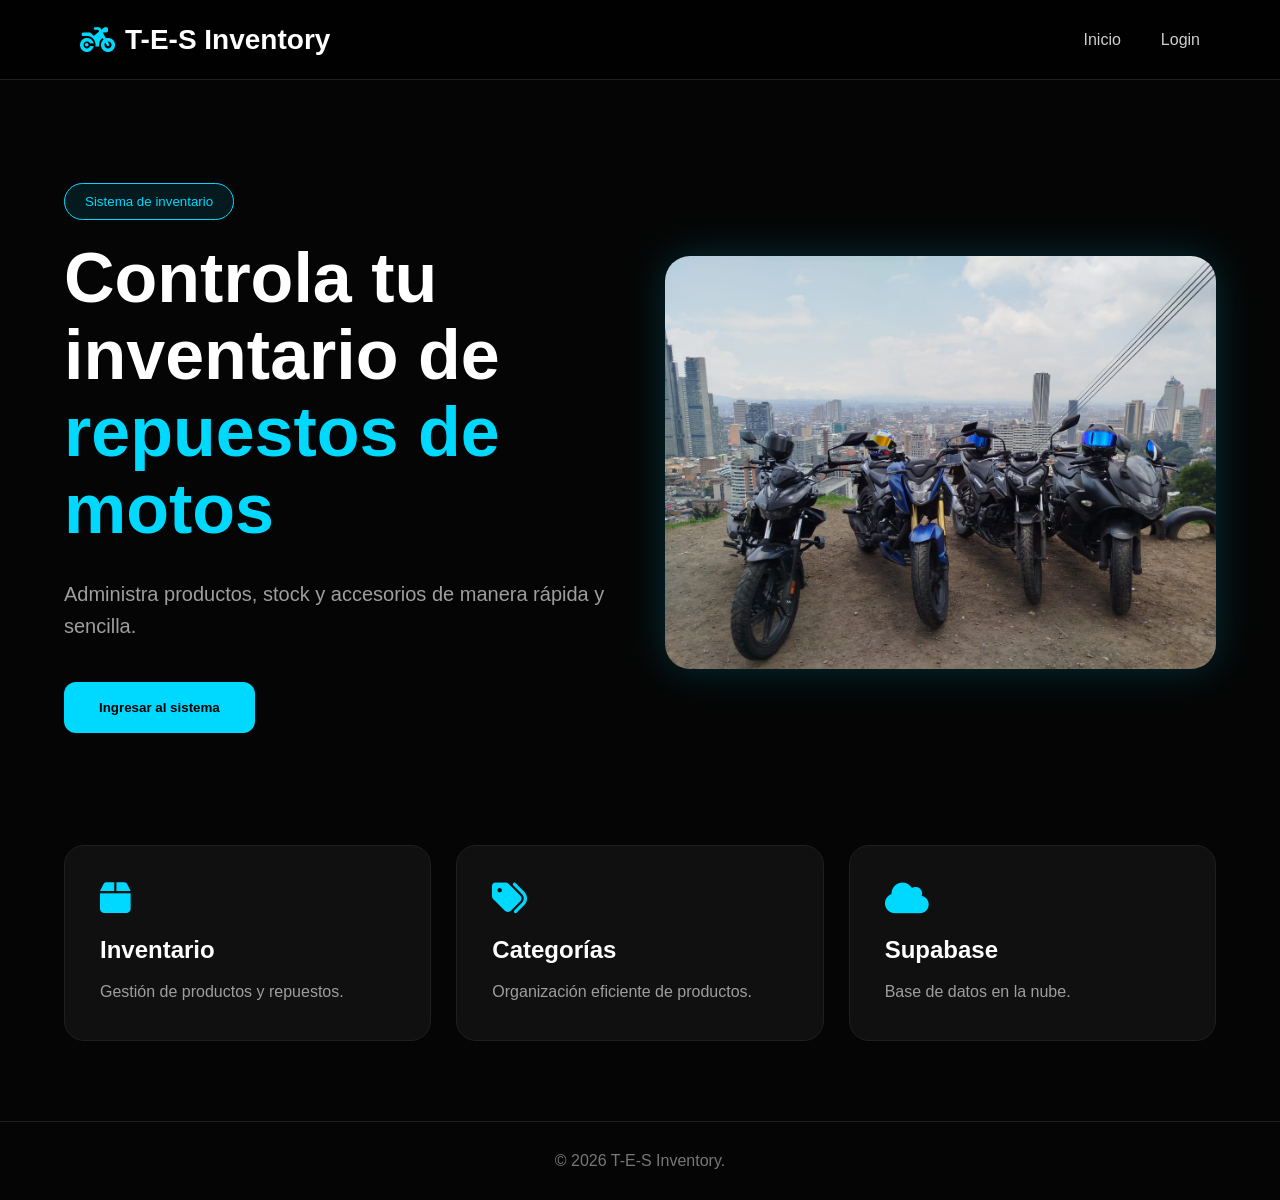
<file: index.html>
<!DOCTYPE html>
<html lang="es">

<head>

    <meta charset="UTF-8">
    <meta name="viewport" content="width=device-width, initial-scale=1.0">

    <title>MotoParts Inventory</title>

    <link rel="stylesheet" href="css/styles.css">

    <link
    rel="stylesheet"
    href="https://cdnjs.cloudflare.com/ajax/libs/font-awesome/6.5.2/css/all.min.css"/>
    <meta name="Author" name="Estiven, tomas, sebastian">

</head>

<body>

    <header class="navbar">

        <figure class="logo">

            <i class="fa-solid fa-motorcycle"></i>

            <figcaption>
                T-E-S Inventory
            </figcaption>

        </figure>

        <nav>

            <ul class="menu">

                <li>
                    <a href="index.html">
                        Inicio
                    </a>
                </li>

                <li>
                    <a href="login.html">
                        Login
                    </a>
                </li>

            </ul>

        </nav>

    </header>

    <main>

        <section class="hero">

            <article class="hero-text">

                <small class="tag">
                    Sistema de inventario
                </small>

                <h1>
                    Controla tu inventario de
                    <span>
                        repuestos de motos
                    </span>
                </h1>

                <p>
                    Administra productos, stock y accesorios
                    de manera rápida y sencilla.
                </p>

                <nav class="buttons">

                    <a href="login.html">

                        <button class="btn-primary">

                            Ingresar al sistema

                        </button>

                    </a>

                </nav>

            </article>

            <figure class="hero-image">

                <img
                src="./WhatsApp Image 2026-05-08 at 2.46.13 PM.jpeg"
                alt="Moto">

            </figure>

        </section>

        <section class="cards">

            <article class="card">

                <i class="fa-solid fa-box"></i>

                <h2>
                    Inventario
                </h2>

                <p>
                    Gestión de productos y repuestos.
                </p>

            </article>

            <article class="card">

                <i class="fa-solid fa-tags"></i>

                <h2>
                    Categorías
                </h2>

                <p>
                    Organización eficiente de productos.
                </p>

            </article>

            <article class="card">

                <i class="fa-solid fa-cloud"></i>

                <h2>
                    Supabase
                </h2>

                <p>
                    Base de datos en la nube.
                </p>

            </article>

        </section>

    </main>

    <footer class="footer">

        <p>
            © 2026 T-E-S Inventory.
        </p>

    </footer>

</body>

</html>
</file>
<file: css/styles.css>
/* RESET */
*{
    margin: 0;
    padding: 0;
    box-sizing: border-box;
}

/* BODY */
body{
    background: #050505;
    color: white;
    font-family: Arial, Helvetica, sans-serif;
}

/* IMAGENES */
img{
    width: 100%;
    display: block;
}

/* LINKS */
a{
    text-decoration: none;
}

/* NAVBAR */
.navbar{
    width: 100%;
    height: 80px;

    display: flex;
    justify-content: space-between;
    align-items: center;

    padding: 0 80px;

    border-bottom: 1px solid #1f1f1f;

    background: rgba(0,0,0,0.7);

    backdrop-filter: blur(10px);
}

/* LOGO */
.logo{
    display: flex;
    align-items: center;
    gap: 10px;

    font-size: 28px;
    font-weight: bold;
}

.logo i{
    color: #00d9ff;
}

/* MENU */
.menu{
    display: flex;
    gap: 40px;

    list-style: none;
}

.menu a{
    color: #cfcfcf;
    transition: 0.3s;
}

.menu a:hover{
    color: #00d9ff;
}

/* HERO */
.hero{
    width: 90%;
    margin: auto;

    min-height: 85vh;

    display: flex;
    align-items: center;
    justify-content: space-between;

    gap: 50px;
}

/* HERO TEXT */
.hero-text{
    flex: 1;
}

.tag{
    background: rgba(0,217,255,0.1);

    border: 1px solid #00d9ff;

    color: #00d9ff;

    padding: 10px 20px;

    border-radius: 50px;
}

/* TITULO */
.hero-text h1{
    font-size: 70px;

    line-height: 1.1;

    margin-top: 30px;
}

.hero-text h1 span{
    color: #00d9ff;
}

/* TEXTO */
.hero-text p{
    margin-top: 30px;

    color: #9e9e9e;

    font-size: 20px;

    line-height: 1.6;
}

/* BOTONES */
.buttons{
    margin-top: 40px;
}

.btn-primary{
    background: #00d9ff;

    color: black;

    border: none;

    padding: 18px 35px;

    border-radius: 12px;

    font-weight: bold;

    cursor: pointer;

    transition: 0.3s;
}

.btn-primary:hover{
    transform: translateY(-3px);

    box-shadow: 0 0 20px #00d9ff;
}

.btn-secondary{
    background: transparent;

    border: 1px solid #333;

    color: white;

    padding: 18px 35px;

    border-radius: 12px;

    margin-top: 15px;

    cursor: pointer;
}

/* IMAGEN */
.hero-image{
    flex: 1;
}

.hero-image img{
    border-radius: 25px;

    box-shadow: 0 0 40px rgba(0,217,255,0.2);
}

/* CARDS */
.cards{
    width: 90%;

    margin: auto;

    display: grid;

    grid-template-columns: repeat(3,1fr);

    gap: 25px;

    margin-bottom: 80px;
}

/* CARD */
.card{
    background: #101010;

    border: 1px solid #1f1f1f;

    padding: 35px;

    border-radius: 20px;

    transition: 0.3s;
}

.card:hover{
    transform: translateY(-5px);

    border-color: #00d9ff;
}

.card i{
    color: #00d9ff;

    font-size: 35px;

    margin-bottom: 20px;
}

.card h2{
    margin-bottom: 15px;
}

.card p{
    color: #9e9e9e;

    line-height: 1.6;
}

/* LOGIN */
.login-container{
    width: 100%;
    min-height: 100vh;

    display: flex;
    justify-content: center;
    align-items: center;
}

/* LOGIN CARD */
.login-card{
    width: 400px;

    background: #101010;

    border: 1px solid #1f1f1f;

    padding: 40px;

    border-radius: 20px;

    text-align: center;
}

.login-icon{
    color: #00d9ff;

    font-size: 60px;

    margin-bottom: 20px;
}

.login-card p{
    color: #9e9e9e;

    margin: 15px 0 30px;
}

/* INPUTS */
input{
    width: 100%;

    padding: 15px;

    margin-top: 15px;

    background: #1b1b1b;

    border: 1px solid #333;

    border-radius: 12px;

    color: white;
}

/* INVENTARIO */
.inventory{
    width: 90%;

    margin: 50px auto;

    display: grid;

    grid-template-columns: 1fr 2fr;

    gap: 40px;
}

/* FORM */
.form-section{
    background: #101010;

    border: 1px solid #1f1f1f;

    padding: 30px;

    border-radius: 20px;
}

.form-section p{
    color: #9e9e9e;

    margin: 15px 0 20px;
}

/* TABLA */
.table-section{
    background: #101010;

    border: 1px solid #1f1f1f;

    padding: 30px;

    border-radius: 20px;

    overflow-x: auto;
}

table{
    width: 100%;

    border-collapse: collapse;
}

th{
    background: #00d9ff;

    color: black;
}

th, td{
    padding: 15px;

    border-bottom: 1px solid #1f1f1f;

    text-align: center;
}

/* FOOTER */
.footer{
    width: 100%;

    padding: 30px;

    text-align: center;

    border-top: 1px solid #1f1f1f;

    color: #777;
}

/* RESPONSIVE */
@media(max-width: 900px){

    .hero{
        flex-direction: column;
        text-align: center;

        padding-top: 50px;
    }

    .hero-text h1{
        font-size: 45px;
    }

    .cards{
        grid-template-columns: 1fr;
    }

    .inventory{
        grid-template-columns: 1fr;
    }

    .navbar{
        padding: 20px;
    }

    .menu{
        gap: 20px;
    }
}
</file>
